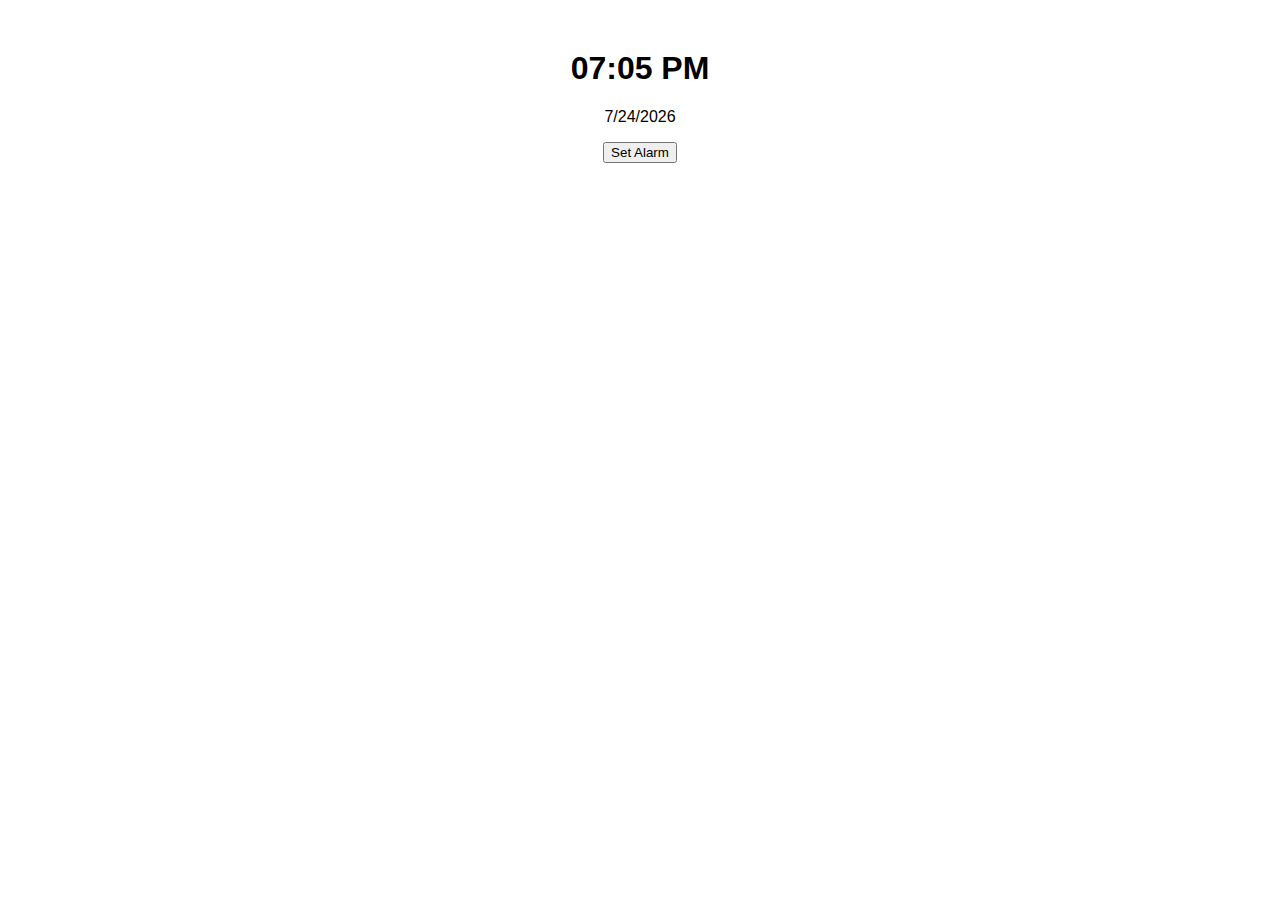
<file: app/alarm_clock/index.html>
<!DOCTYPE html>
<html lang="en">
<head>
    <meta charset="UTF-8">
    <meta name="viewport" content="width=device-width, initial-scale=1.0">
    <title>Alarm Clock</title>
    <link rel="stylesheet" href="styles.css">
</head>
<body>
    <div class="container">
        <div id="home-screen">
            <h1 id="current-time">12:00</h1>
            <p id="current-date">January 1, 2024</p>
            <button id="set-alarm-btn">Set Alarm</button>
        </div>

        <div id="alarm-setting" style="display: none;">
            <h2>Set Alarm</h2>
            <input type="time" id="alarm-time">
            <input type="file" accept="audio/*" id="alarm-tone">
            <button id="save-alarm-btn">Save Alarm</button>
        </div>

        <div id="alarm-management" style="display: none;">
            <h2>Alarms</h2>
            <ul id="alarm-list"></ul>
        </div>
    </div>
    <script src="script.js"></script>
</body>
</html>
</file>
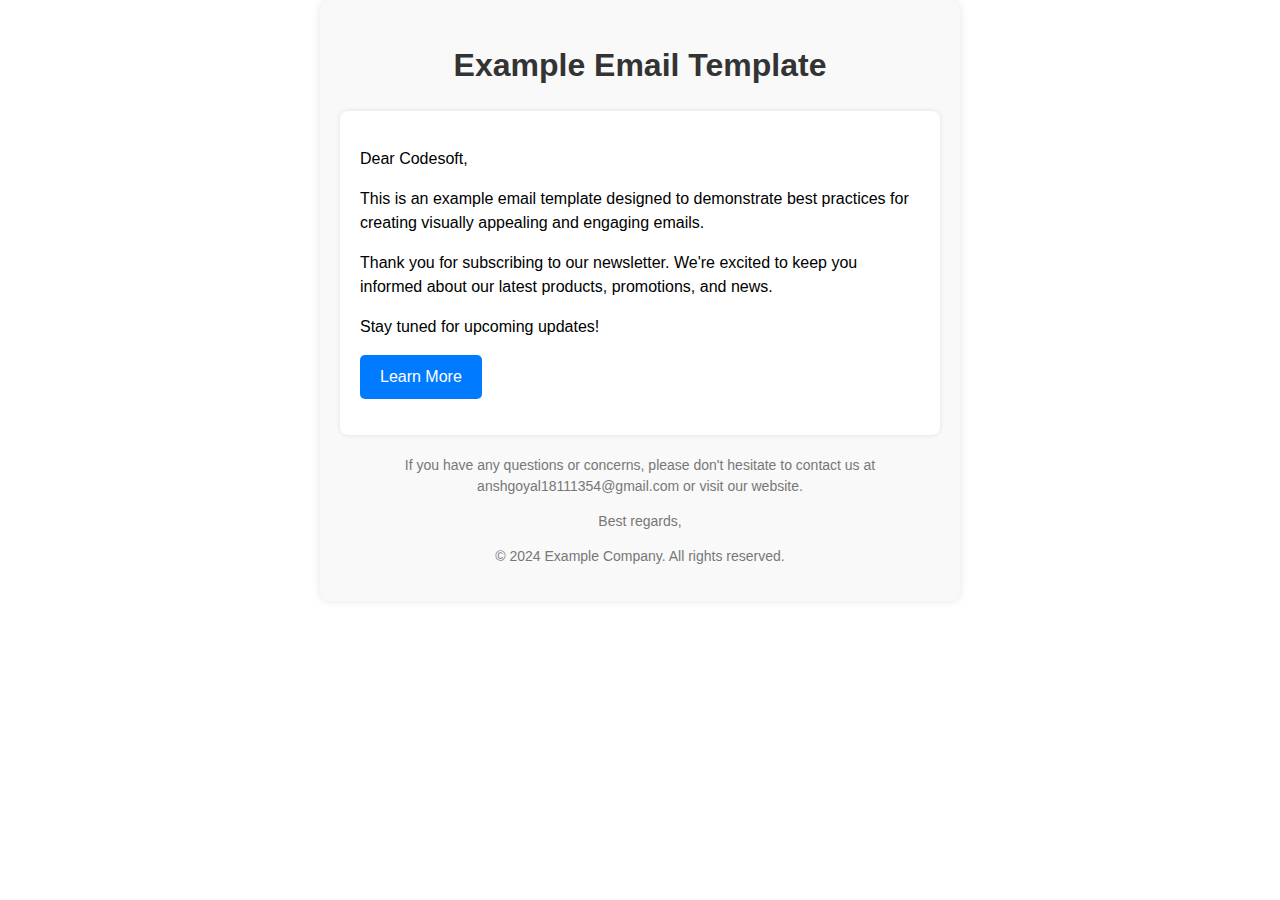
<file: UI_UX/email/index.html>
<!DOCTYPE html>
<html lang="en">
<head>
    <meta charset="UTF-8">
    <meta name="viewport" content="width=device-width, initial-scale=1.0">
    <title>Email Template</title>
    <style>
        /* Reset styles */
        body, html {
            margin: 0;
            padding: 0;
            font-family: Arial, sans-serif;
            font-size: 16px;
            line-height: 1.5;
        }
        /* Container styles */
        .container {
            max-width: 600px;
            margin: 0 auto;
            padding: 20px;
            background-color: #f9f9f9;
            border-radius: 10px;
            box-shadow: 0 0 10px rgba(0, 0, 0, 0.1);
        }
        /* Header styles */
        .header {
            text-align: center;
            margin-bottom: 20px;
        }
        .header h1 {
            color: #333;
        }
        /* Body styles */
        .body {
            padding: 20px;
            background-color: #fff;
            border-radius: 8px;
            box-shadow: 0 0 5px rgba(0, 0, 0, 0.1);
        }
        /* CTA button styles */
        .cta-button {
            display: inline-block;
            padding: 10px 20px;
            background-color: #007bff;
            color: #fff;
            text-decoration: none;
            border-radius: 5px;
        }
        /* Footer styles */
        .footer {
            text-align: center;
            margin-top: 20px;
            color: #777;
            font-size: 14px;
        }
    </style>
</head>
<body>
    <div class="container">
        <div class="header">
            <h1>Example Email Template</h1>
        </div>
        <div class="body">
            <p>Dear Codesoft,</p>
            <p>This is an example email template designed to demonstrate best practices for creating visually appealing and engaging emails.</p>
            <p>Thank you for subscribing to our newsletter. We're excited to keep you informed about our latest products, promotions, and news.</p>
        <p>Stay tuned for upcoming updates!</p>
            <p><a href="#" class="cta-button">Learn More</a></p>
        </div>
        <div class="footer">
            <p>If you have any questions or concerns, please don't hesitate to contact us at anshgoyal18111354@gmail.com or visit our website.</p>
        <p>Best regards,</p>
            <p>&copy; 2024 Example Company. All rights reserved.</p>
        </div>
    </div>
</body>
</html>
</file>
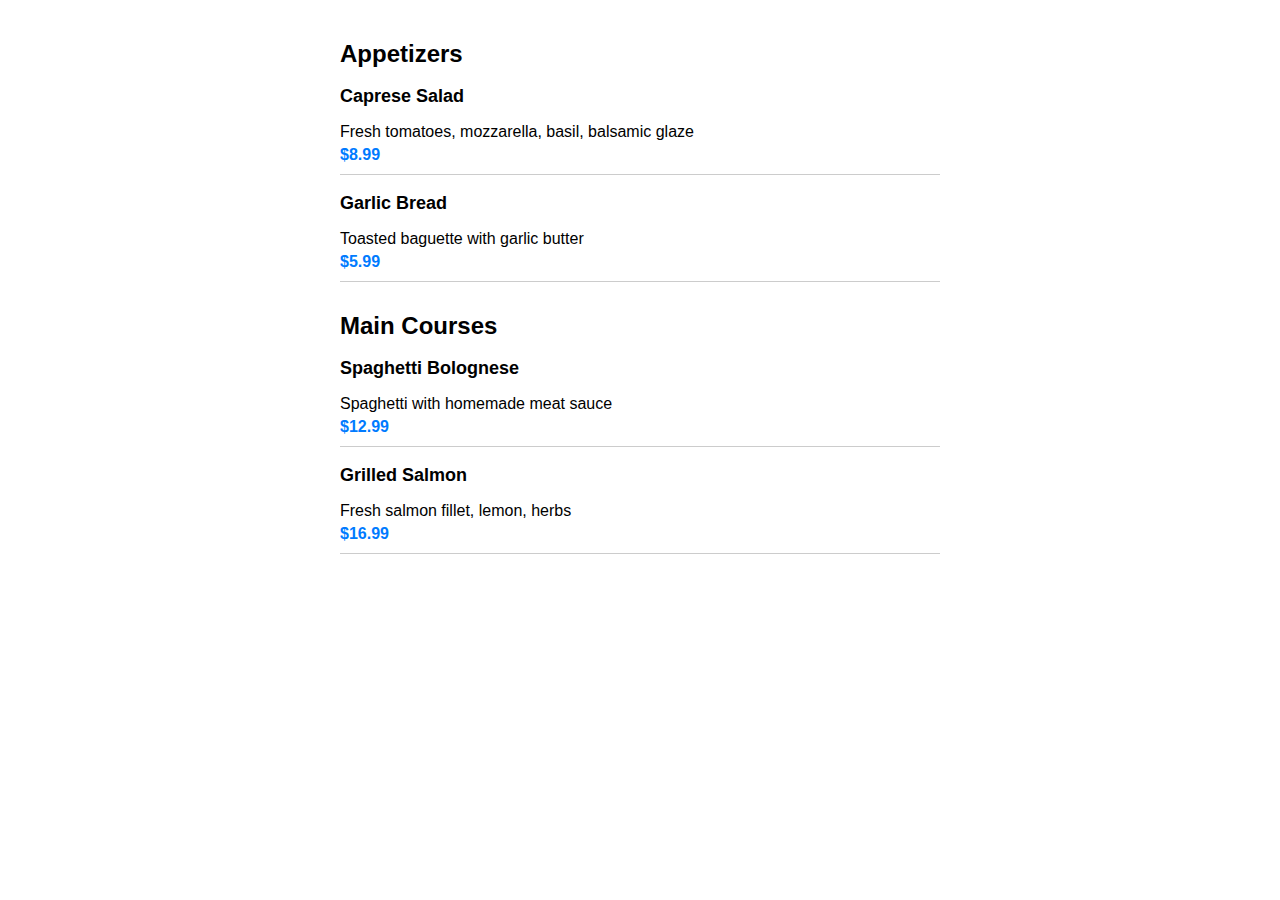
<file: UI_UX/restro/index.html>
<!DOCTYPE html>
<html lang="en">
<head>
    <meta charset="UTF-8">
    <meta name="viewport" content="width=device-width, initial-scale=1.0">
    <title>Restaurant Menu</title>
    <link rel="stylesheet" href="styles.css">
</head>
<body>
    <div class="menu-container">
        <div class="menu-section">
            <h2>Appetizers</h2>
            <div class="menu-item">
                <h3>Caprese Salad</h3>
                <p>Fresh tomatoes, mozzarella, basil, balsamic glaze</p>
                <span>$8.99</span>
            </div>
            <div class="menu-item">
                <h3>Garlic Bread</h3>
                <p>Toasted baguette with garlic butter</p>
                <span>$5.99</span>
            </div>
        </div>
        <div class="menu-section">
            <h2>Main Courses</h2>
            <div class="menu-item">
                <h3>Spaghetti Bolognese</h3>
                <p>Spaghetti with homemade meat sauce</p>
                <span>$12.99</span>
            </div>
            <div class="menu-item">
                <h3>Grilled Salmon</h3>
                <p>Fresh salmon fillet, lemon, herbs</p>
                <span>$16.99</span>
            </div>
        </div>
        <!-- Add more menu sections as needed -->
    </div>
</body>
</html>
</file>
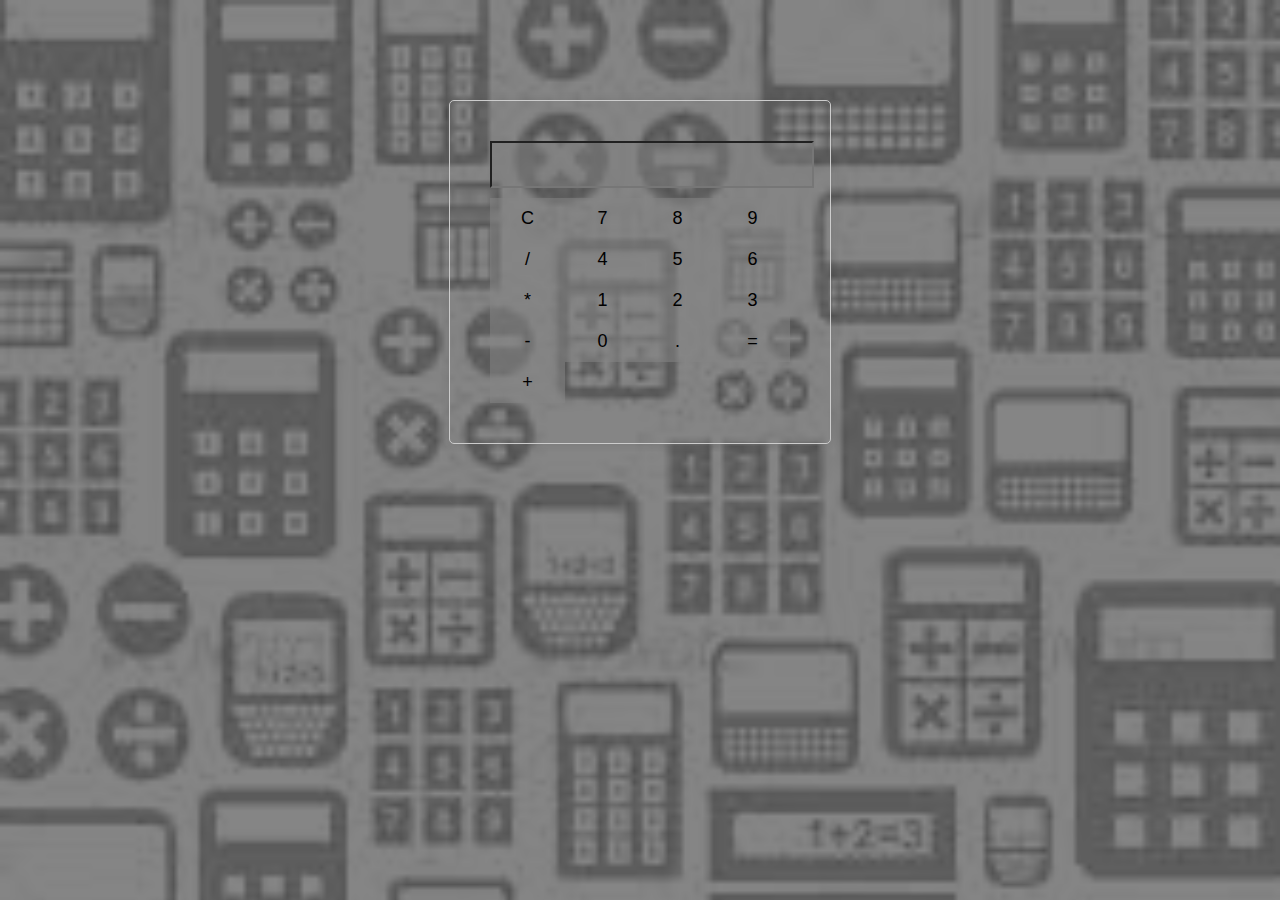
<file: web_dev/calculator/index.html>
<!DOCTYPE html>
<html lang="en">
<head>
    <meta charset="UTF-8">
    <meta name="viewport" content="width=device-width, initial-scale=1.0">
    <title>Calculator</title>
    <link rel="stylesheet" href="styles.css">
</head>
<body>
    <div class="calculator">
        <input type="text" id="display" readonly>
        <div class="buttons">
            <button onclick="clearDisplay()">C</button>
            <button onclick="appendToDisplay('7')">7</button>
            <button onclick="appendToDisplay('8')">8</button>
            <button onclick="appendToDisplay('9')">9</button>
            <button onclick="appendToDisplay('/')">/</button>
            <button onclick="appendToDisplay('4')">4</button>
            <button onclick="appendToDisplay('5')">5</button>
            <button onclick="appendToDisplay('6')">6</button>
            <button onclick="appendToDisplay('*')">*</button>
            <button onclick="appendToDisplay('1')">1</button>
            <button onclick="appendToDisplay('2')">2</button>
            <button onclick="appendToDisplay('3')">3</button>
            <button onclick="appendToDisplay('-')">-</button>
            <button onclick="appendToDisplay('0')">0</button>
            <button onclick="appendToDisplay('.')">.</button>
            <button onclick="calculate()">=</button>
            <button onclick="appendToDisplay('+')">+</button>
        </div>
    </div>
    <script src="script.js"></script>
</body>
</html>
</file>
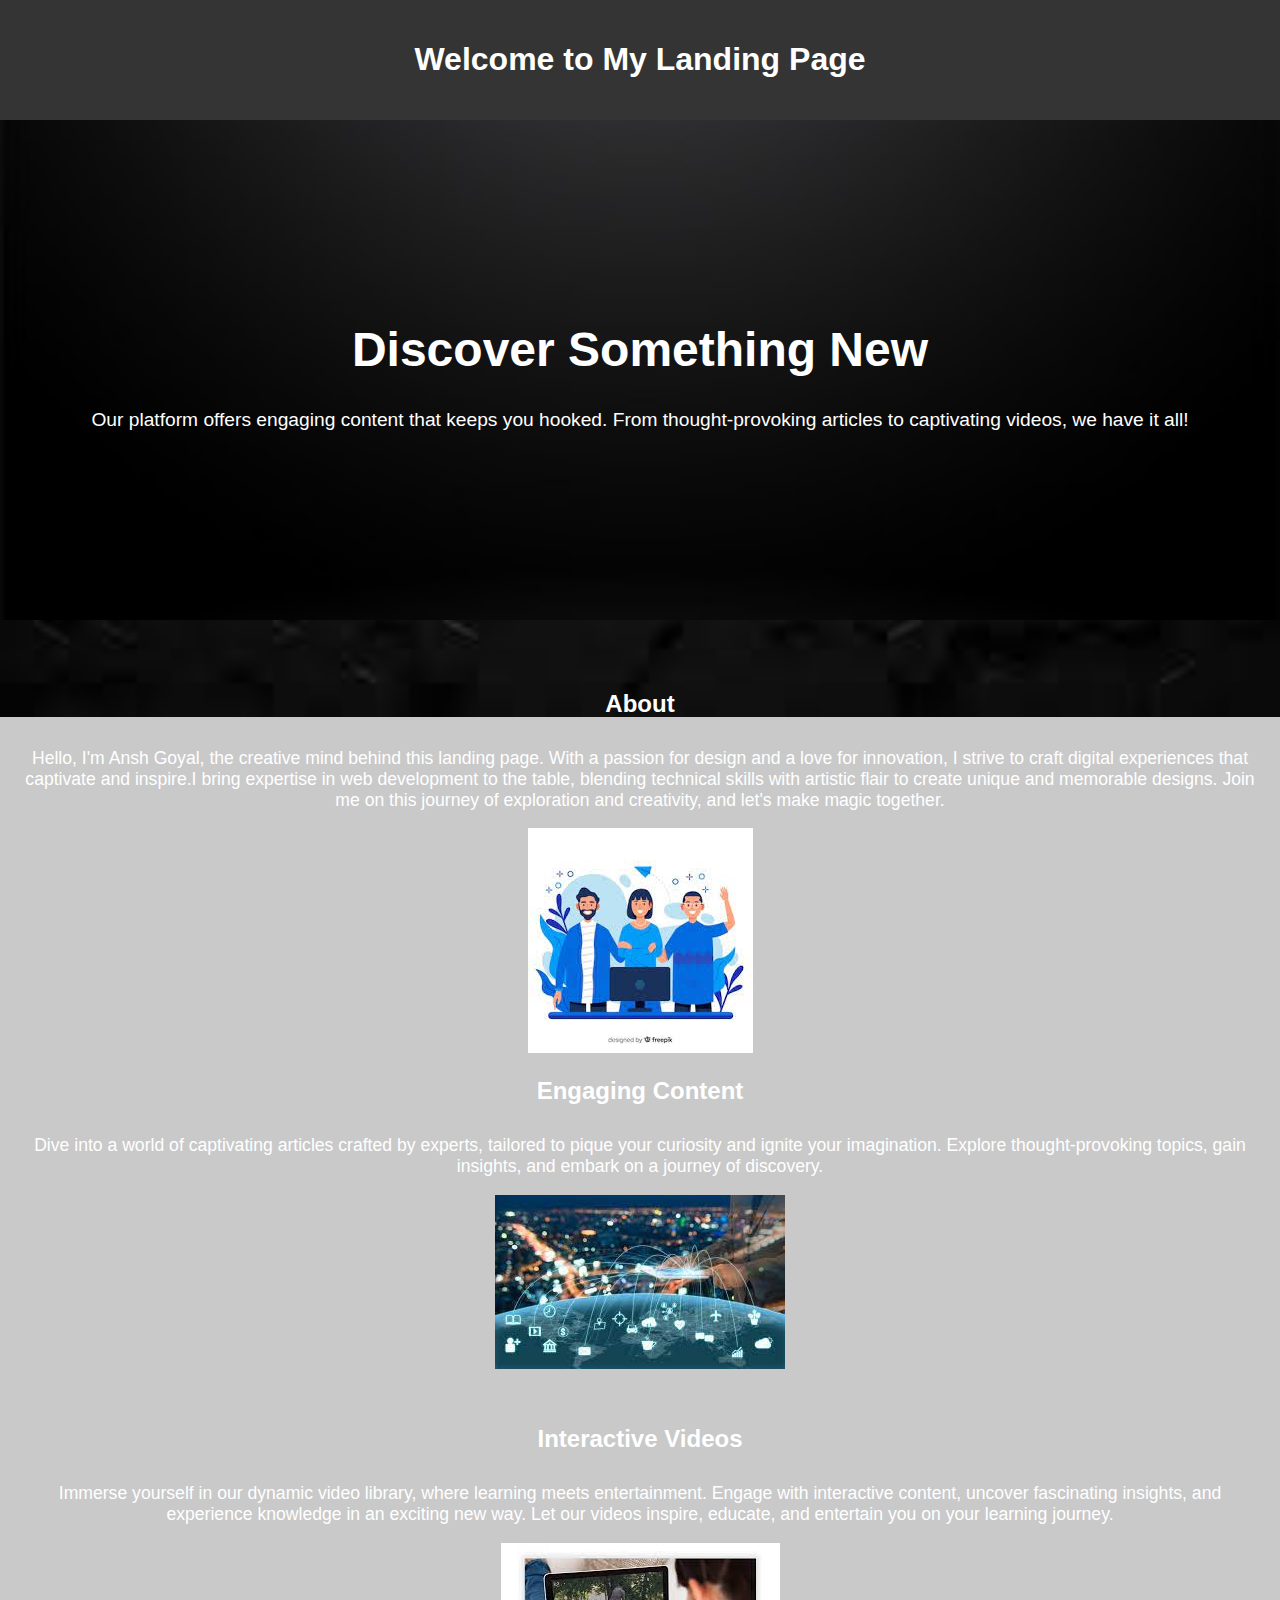
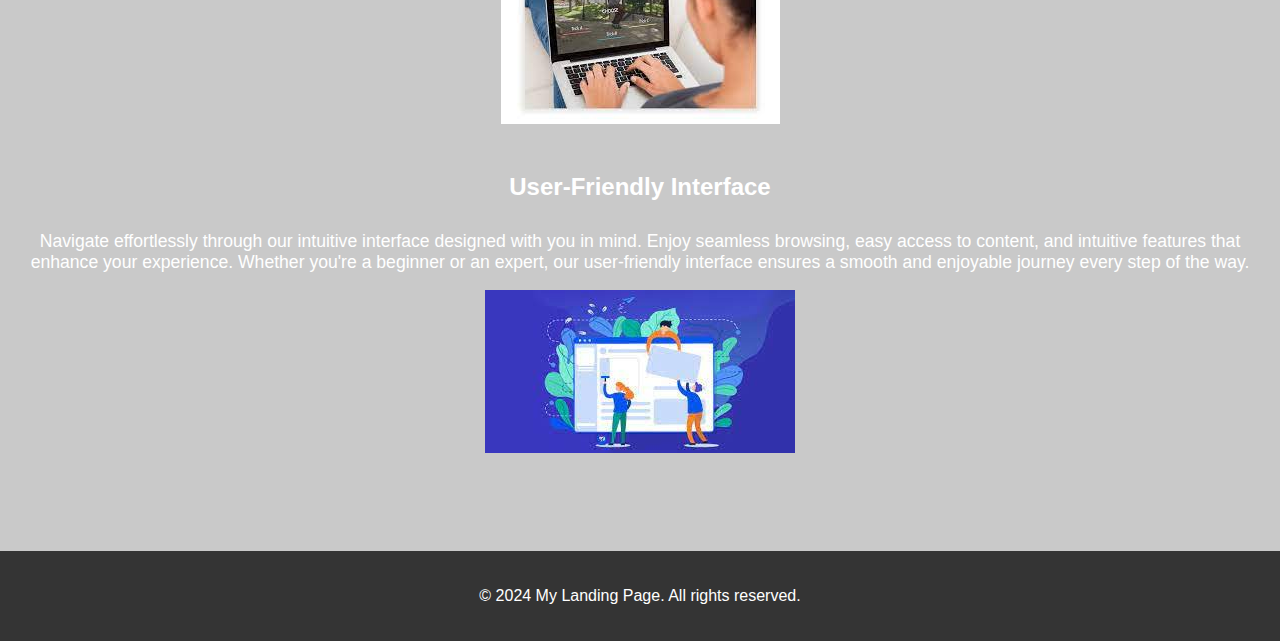
<file: web_dev/landing page/index.html>
<!DOCTYPE html>
<html lang="en">

<head>
    <meta charset="UTF-8">
    <meta name="viewport" content="width=device-width, initial-scale=1.0">
    <title>My Landing Page</title>
    <style>
        /* Global Styles */
        body {
            font-family: Arial, sans-serif;
            margin: 0;
            padding: 0;
            background-color: rgba(0, 0, 0, 0.212);
        }

        /* Header Styles */
        header {
            background-color: rgb(31 31 31 / 88%);
            color: #fff;
            padding: 20px;
            text-align: center;
        }

        /* Hero Section Styles */
        .hero {
            background-image: url('img4.jpg');
            background-size: cover;
            background-position: center;
            height: 500px;
            display: flex;
            align-items: center;
            justify-content: center;
            color: #fff;
            text-align: center;
        }
       
        .hero h1 {
            font-size: 3em;
        }

        .hero p {
            font-size: 1.2em;
            margin-top: 20px;
            margin-left: 25px;
            margin-right: 25px;
        }

        /* Features Section Styles */
        .features {
            padding: 50px 20px;
            text-align: center;
            background-image: url('back.jpg');
            background-repeat: no-repeat;
            background-size: 100%;
            background-attachment: fixed;
            color: white;
            
        
        }

        .feature {
            margin-bottom: 30px;
            height: 250px;
            display: inline-block;

        }
        
        .feature h2 {
            font-size: 2em;
        }

        .feature p {
            font-size: 1.1em;
            margin-top: 10px;
        }

        /* Footer Styles */
        footer {
            background-color: rgb(31 31 31 / 88%);
            color: #fff;
            padding: 20px;
            text-align: center;
        }
    </style>
</head>

<body>
    <header>
        <h1>Welcome to My Landing Page</h1>
        
    </header>

    <section class="hero">
        <div>
            <h1>Discover Something New</h1>
            <p>Our platform offers engaging content that keeps you hooked. From thought-provoking articles to captivating videos, we have it all!</p>
        </div>
    </section>

    <section class="features">
        <h2>About</h2>
        <div class="feature">
            <p>Hello, I'm Ansh Goyal, the creative mind behind this landing page. With a passion for design and a love for
                innovation, I strive to craft digital experiences that captivate and inspire.I
                bring expertise in web development to the table, blending technical skills with artistic flair to
                create unique and memorable designs. Join me on this journey of exploration and creativity, and let's make
                magic together.
            </p>
            <img src="about.jpg" alt="about">
        </div>
        <h2>Engaging Content</h2>
        <div class="feature content">
            <p>Dive into a world of captivating articles crafted by experts, tailored to pique your curiosity and ignite
                your imagination. Explore thought-provoking topics, gain insights, and embark on a journey of discovery.
            </p>
            <img src="engage.jpg" alt="engage">
        </div>
        <h2>Interactive Videos</h2>
        <div class="feature content">
            <p>Immerse yourself in our dynamic video library, where learning meets entertainment. Engage with
                interactive content, uncover fascinating insights, and experience knowledge in an exciting new way. Let
                our videos inspire, educate, and entertain you on your learning journey.</p>
                <img src="interact.jpg" alt="interact">
        </div>
        <h2>User-Friendly Interface</h2>
        <div class="feature content">
            <p>Navigate effortlessly through our intuitive interface designed with you in mind. Enjoy seamless browsing,
                easy access to content, and intuitive features that enhance your experience. Whether you're a beginner
                or an expert, our user-friendly interface ensures a smooth and enjoyable journey every step of the way.
            </p>
            <img src="user1.jpg" alt="user">
        </div>
    </section>

    <footer>
        <p>&copy; 2024 My Landing Page. All rights reserved.</p>
    </footer>
</body>

</html>
</file>
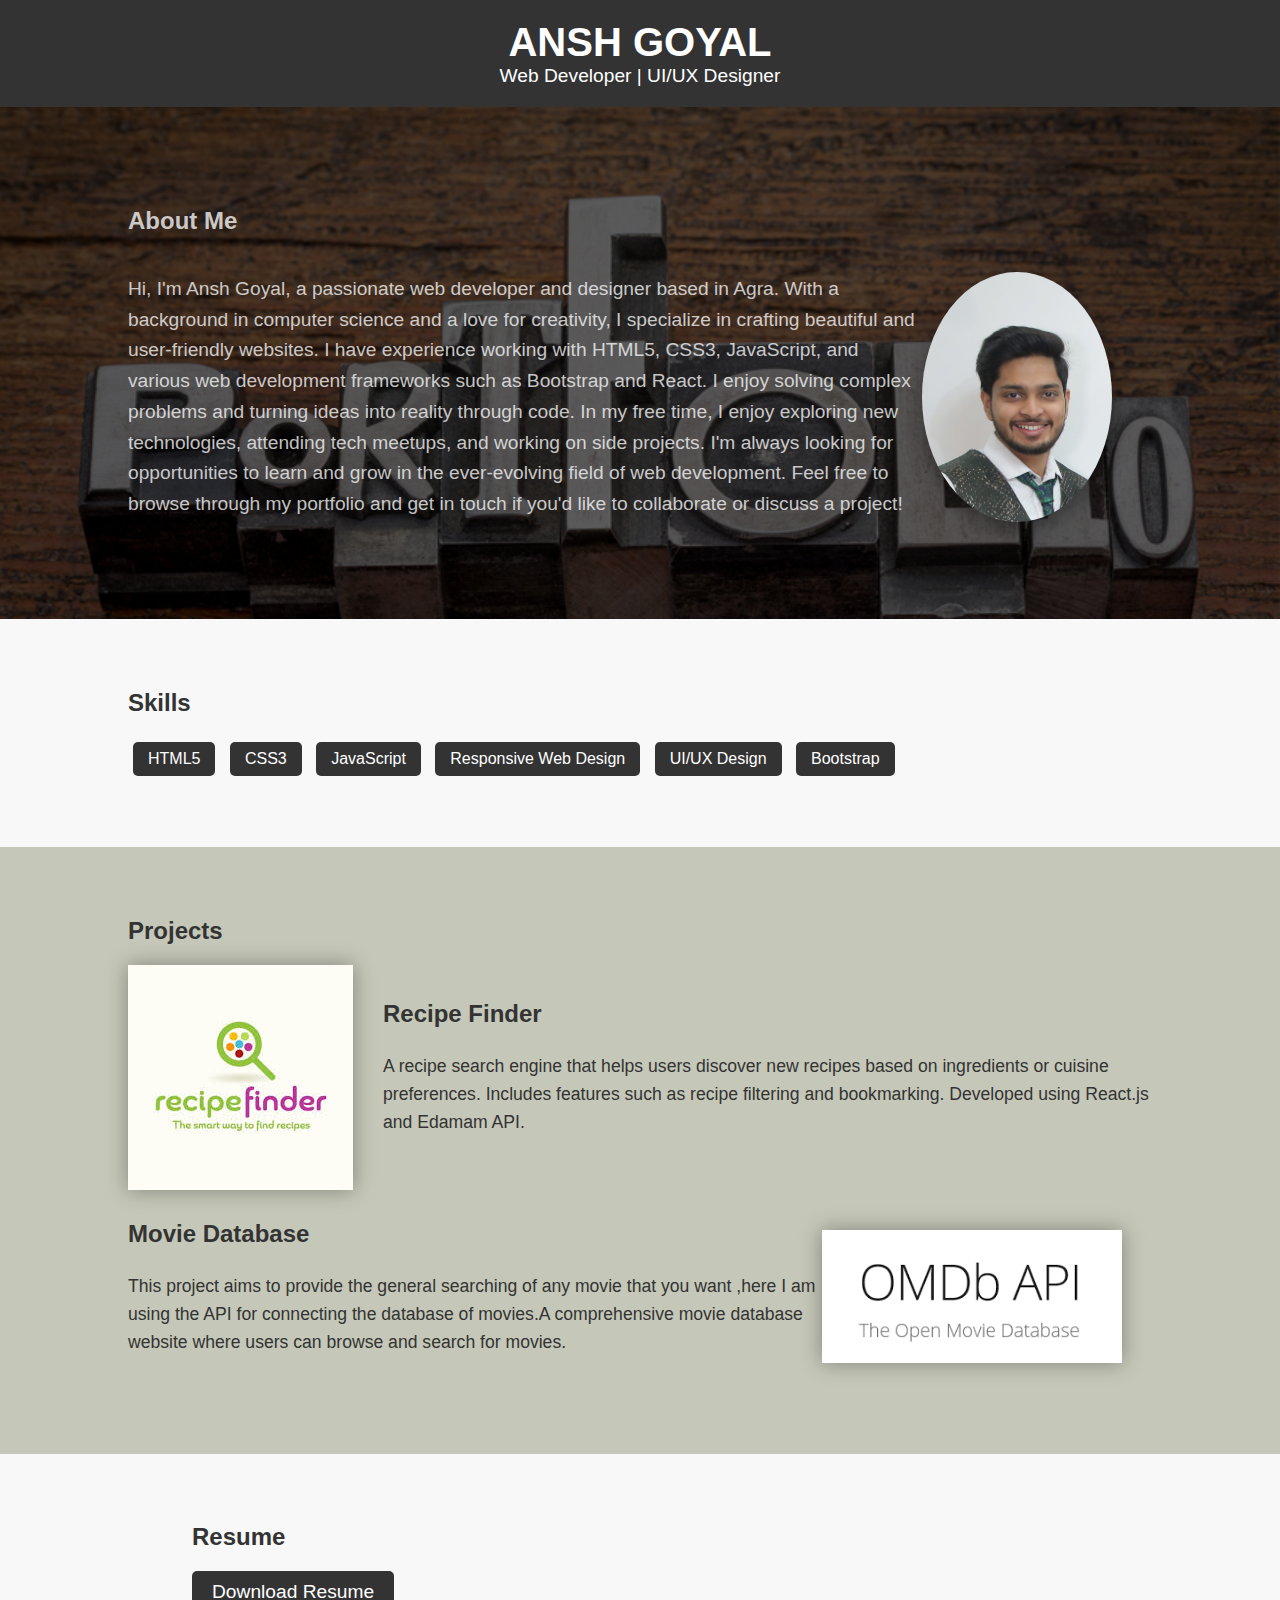
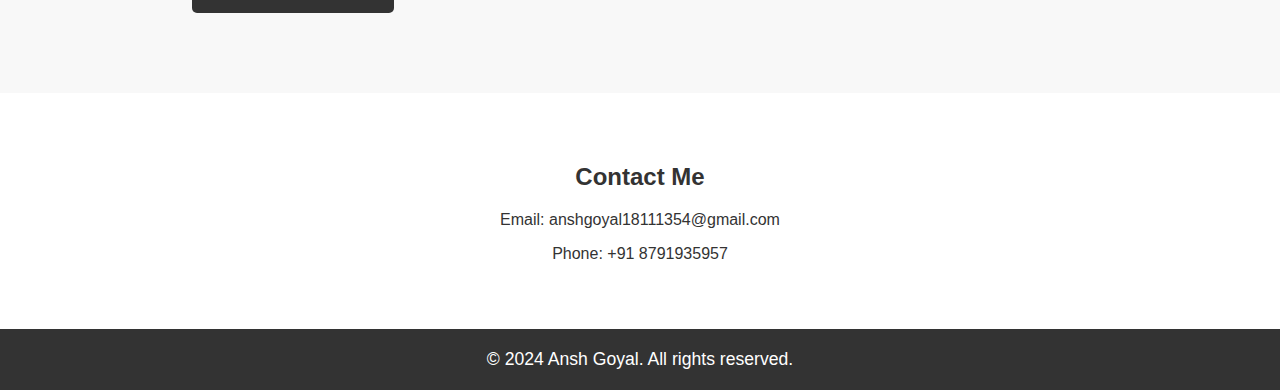
<file: web_dev/portfolio/index1.html>
<!DOCTYPE html>
<html lang="en">

<head>
    <meta charset="UTF-8">
    <meta name="viewport" content="width=device-width, initial-scale=1.0">
    <title>My Portfolio</title>
    <link rel="stylesheet" href="styles.css">
</head>

<body>
    <header>
        <div class="container">
            <h1>ANSH GOYAL</h1>
            <p>Web Developer | UI/UX Designer</p>
        </div>
    </header>

    <section id="about">
        <div class="container">
            <h2>About Me</h2>
            <div class="about-content">
                <p>Hi, I'm Ansh Goyal, a passionate web developer and designer based in Agra. With a
                    background in computer science and a love for creativity, I specialize in crafting beautiful and
                    user-friendly websites.
                    I have experience working with HTML5, CSS3, JavaScript, and various web development frameworks such
                    as Bootstrap and React. I enjoy solving complex problems and turning ideas into reality through
                    code.
                    In my free time, I enjoy exploring new technologies, attending tech meetups, and working on side
                    projects. I'm always looking for opportunities to learn and grow in the ever-evolving field of web
                    development.
                    Feel free to browse through my portfolio and get in touch if you'd like to collaborate or discuss a
                    project!</p>
                    <img src="ansh.jpeg" alt="Profile Picture">

            </div>
        </div>
    </section>

    <section id="skills">
        <div class="container">
            <h2>Skills</h2>
            <ul>
                <li>HTML5</li>
                <li>CSS3</li>
                <li>JavaScript</li>
                <li>Responsive Web Design</li>
                <li>UI/UX Design</li>
                <li>Bootstrap</li>
            </ul>
        </div>
    </section>

    <section id="projects">
        <div class="container">
            <h2>Projects</h2>
            <div class="project">
                <img src="recipe1.jpg" alt="Project 1">
                <div class="project-info">
                    <h3>Recipe Finder</h3>
                    <p>A recipe search engine that helps users discover new recipes based on ingredients or cuisine
                        preferences. Includes features such as recipe filtering and bookmarking. Developed using
                        React.js and Edamam API.</p>
                </div>
            </div>
            <div class="project">
                <div class="project-info">
                    <h3>Movie Database</h3>
                    <p>This project aims to provide the general searching of any movie that you want ,here I am using
                        the API for connecting the database of movies.A comprehensive movie database website where users
                        can browse and search for movies.</p>
                    </div>
                    <img src="movie1.jpg" alt="Project 2">
            </div>
        </div>
    </section>

    <section id="resume">
        <div class="container">
            <div class="resu">
            <h2>Resume</h2>
            <div class="resume-info">

                <a href="resume.pdf" download>Download Resume</a>
                <!-- <img src="resume.jpg" alt="Resume Image"> -->
            </div>
            </div>
        </div>
    </section>

    <section id="contact">
        <div class="container">
            <h2>Contact Me</h2>
            <p>Email: anshgoyal18111354@gmail.com</p>
            <p>Phone: +91 8791935957</p>
        </div>
    </section>

    <footer>
        <div class="container">
            <p>&copy; 2024 Ansh Goyal. All rights reserved.</p>
        </div>
    </footer>
</body>

</html>
</file>
<file: app/alarm_clock/styles.css>
body {
    font-family: Arial, sans-serif;
    margin: 0;
    padding: 0;
}

.container {
    max-width: 600px;
    margin: 50px auto;
    text-align: center;
}

#home-screen, #alarm-setting, #alarm-management {
    margin-bottom: 30px;
}

#alarm-list {
    list-style-type: none;
    padding: 0;
}

#alarm-list li {
    margin-bottom: 10px;
}
</file>
<file: UI_UX/restro/styles.css>
body {
    font-family: Arial, sans-serif;
    margin: 0;
    padding: 0;
}

.menu-container {
    max-width: 600px;
    margin: 0 auto;
    padding: 20px;
}

.menu-section {
    margin-bottom: 30px;
}

h2 {
    font-size: 24px;
    margin-bottom: 10px;
}

.menu-item {
    border-bottom: 1px solid #ccc;
    padding-bottom: 10px;
    margin-bottom: 10px;
}

h3 {
    font-size: 18px;
    margin-bottom: 5px;
}

p {
    margin-bottom: 5px;
}

span {
    color: #007bff;
    font-weight: bold;
}
</file>
<file: web_dev/calculator/styles.css>
body{

    background-blend-mode: darken;
 
    background: rgb(0 0 0 / 48%)url('img2.jpg');
    background-repeat: no-repeat;
    background-size: 100%;
}
.calculator {
    width: 300px;
    margin: 100px auto;
    padding: 40px;
    border: 1px solid #ccc;
    border-radius: 5px;
    box-shadow: 0 0 10px rgba(0, 0, 0, 0.1);
}

#display {
    width: 100%;
    margin-bottom: 10px;
    padding: 10px;
    font-size: 20px;
    text-align: right;
    background: #80808082;
}
#display text{
    margin-right: 2px;
}
.buttons {
    display: grid;
    grid-template-columns: repeat(4, 1fr);
}

button {
    padding: 10px;
    font-size: 18px;
    border: none;
    cursor: pointer;
    outline: none;
    background-color: #8585858a;
}

button:hover {
    background-color: #e0e0e0;
}
</file>
<file: web_dev/portfolio/styles.css>
/* Global Styles */
body {
    font-family: 'Segoe UI', Tahoma, Geneva, Verdana, sans-serif;
    margin: 0;
    padding: 0;
    background-color: #f8f8f8;
    color: #333;
}

.container {
    width: 80%;
    margin: 0 auto;
}

/* Header Styles */
header {
    background-color: #333;
    color: #fff;
    padding: 20px 0;
    text-align: center;
}

header h1 {
    margin: 0;
    font-size: 2.5em;
}

header p {
    margin: 0;
    font-size: 1.2em;
}

/* About Section Styles */
#about {
  
    padding: 80px 0;
    background-blend-mode: darken;
    background: rgb(0 0 0 / 64%)url('portfolio2.jpg');
    background-size: 100%;
    background-repeat: no-repeat;
}
#about h2{
    color: rgba(255, 255, 255, 0.76);
}
.about-content {

    display: flex;
    justify-content: center;
    align-items: center;
    color: rgba(255, 255, 255, 0.76);
}

.about-content img {
    border-radius: 50%;
    width: 250px;
    height: 250px;
    margin-right: 40px;
    box-shadow: 0 10px 20px rgb(0 0 0 / 35%);
}

.about-content p {
    font-size: 1.2em;
    line-height: 1.6;
}

.about-content h2 {
    font-size: 2em;
    margin-bottom: 20px;
    color: white;
}

.about-content h2 span {
    color: #007bff; /* or any other accent color */
}

/* Skills Section Styles */
#skills {
    background-color: #f8f8f8;
    padding: 50px 0;
}

#skills ul {
    list-style-type: none;
    padding: 0;
}

#skills li {
    display: inline-block;
    background-color: #333;
    color: #fff;
    padding: 8px 15px;
    margin: 5px;
    border-radius: 5px;
}

/* Projects Section Styles */
#projects {
    background-color: #babdaad1;
    padding: 50px 0;
}

.project {
    display: flex;
    align-items: center;
    margin-bottom: 30px;
}

.project img {
    width: 300px;
    margin-right: 30px;
    box-shadow: 0 0 20px rgb(0 0 0 / 35%);

}

.project-info {
    flex-grow: 1;
}

.project-info h3 {
    font-size: 1.5em;
    margin-top: 0;
}

.project-info p {
    font-size: 1.1em;
    line-height: 1.6;
}

/* Resume Section Styles */

#resume {
    display: flex;
    align-items: center;
    margin-bottom: 30px;
    background-color: #f8f8f8;
    padding: 50px 80px;
}
/* #resume img{
    margin-left: 50%;
    margin-right: 20px;
    box-shadow: 0 0 20px rgba(0, 0, 0, 0.1);
    text-align: left;
} */
#resume a {
    display: inline-block;
    background-color: #333;
    color: #fff;
    padding: 10px 20px;
    text-decoration: none;
    border-radius: 5px;
    font-size: 1.2em;
 
}

#resume a:hover {
    background-color: #555;
}

/* Contact Section Styles */
#contact {
    background-color: #fff;
    padding: 50px 0;
    text-align: center;
}

/* Footer Styles */
footer {
    background-color: #333;
    color: #fff;
    padding: 20px 0;
    text-align: center;
}

footer p {
    margin: 0;
    font-size: 1.1em;
}
@media only screen and (max-width: 768px) {
    .container {
        width: 90%;
        max-width: 100%;
    }
#about{
    background-image: url('back.jpg');
    background-size: 100% 200%;
}

    .about-content {
        flex-direction: column;
        text-align: center;
    }

    .about-content img {
        margin-bottom: 20px;
    }

    /* .bio {
        max-width: 100%;
    } */

    .project {
        flex-direction: row-reverse;
        text-align: center;
    }

    .project img {
        margin-bottom: 20px;
    }
}
</file>
